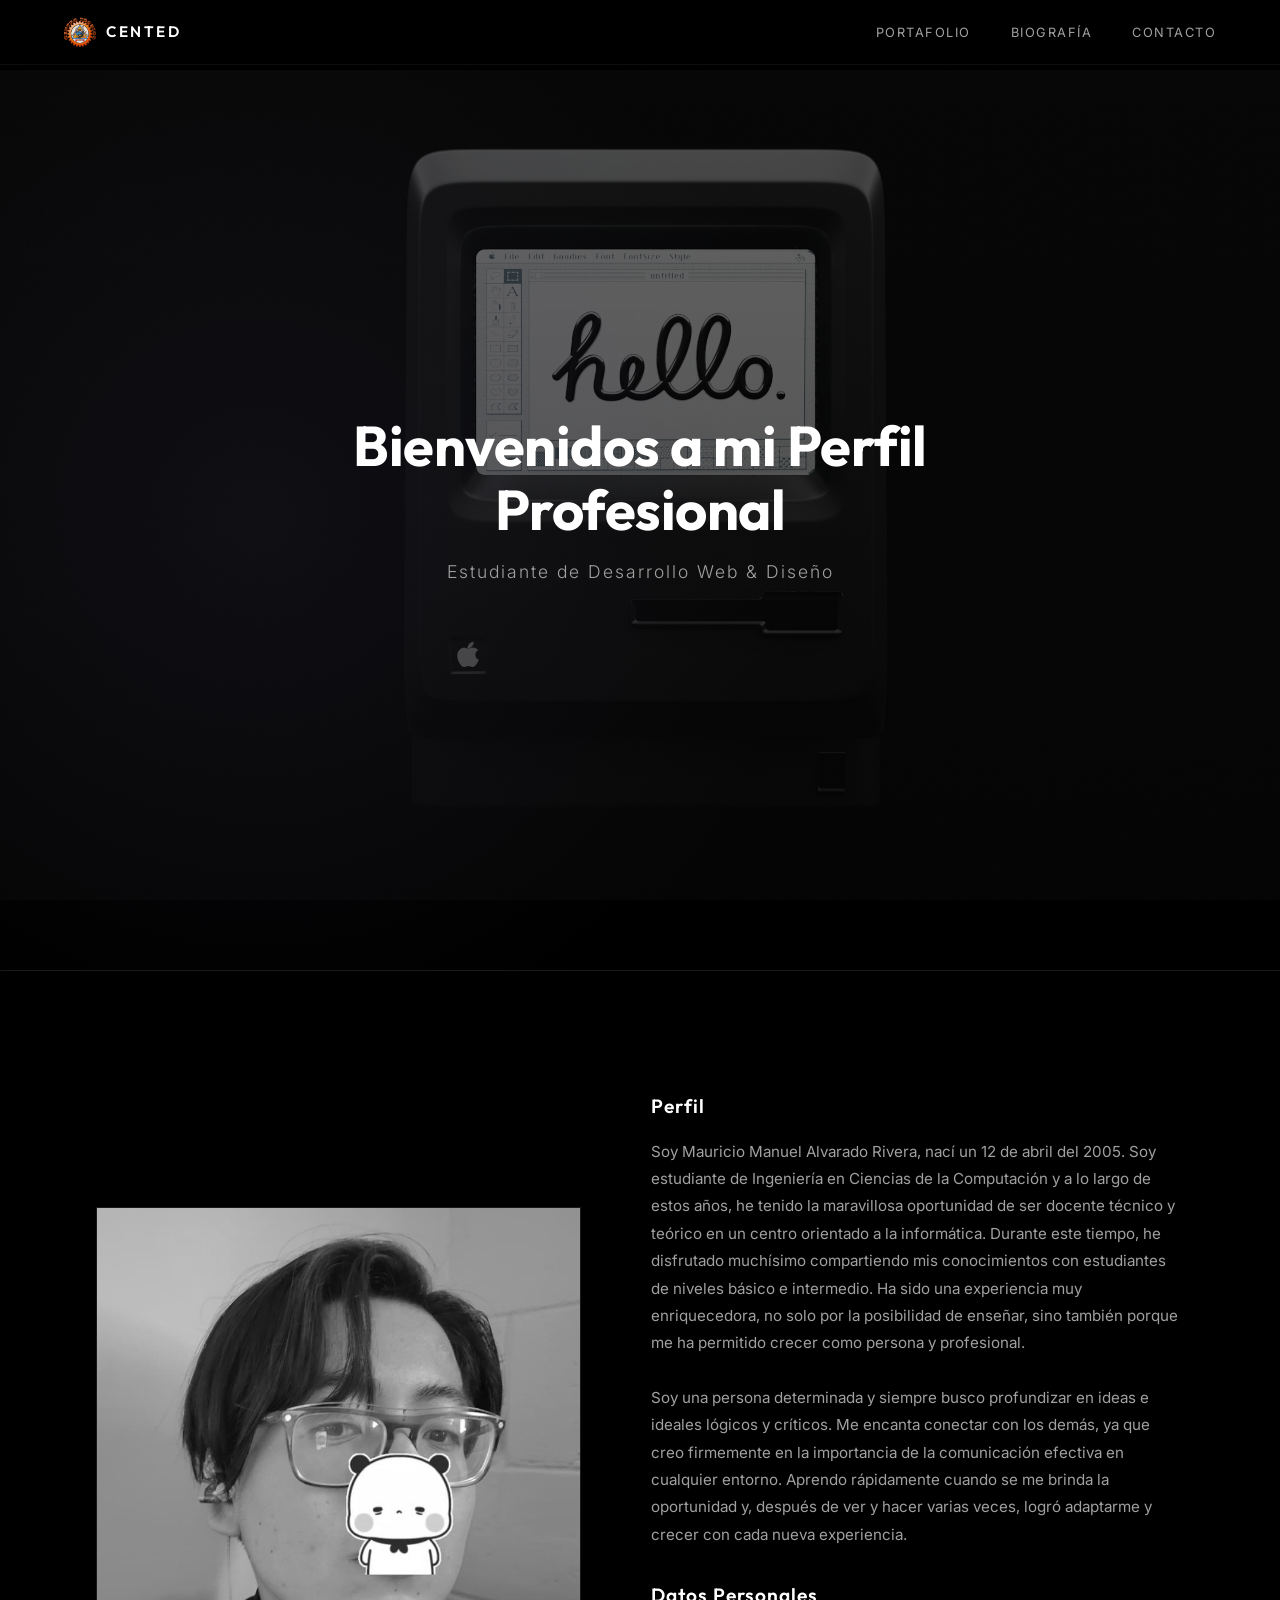
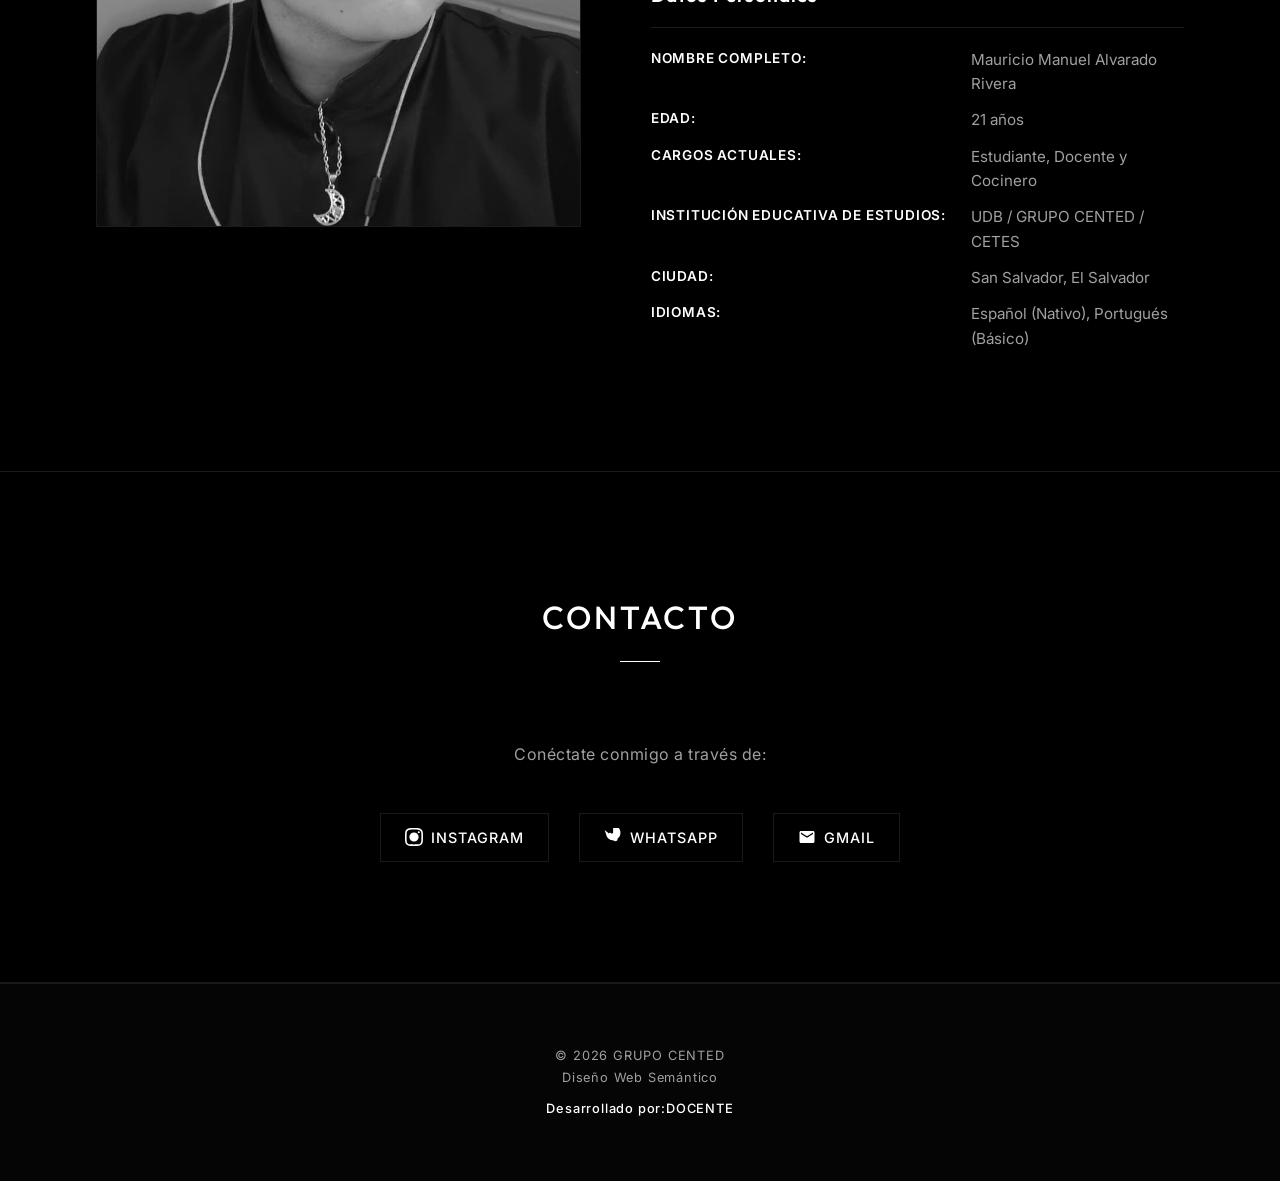
<file: DOCENTE/index.html>
<!doctype html>
<html lang="es">
  <head>
    <meta charset="UTF-8" />
    <meta name="viewport" content="width=device-width, initial-scale=1.0" />
    <title>Mi Biografía Profesional | Proyecto CENTED</title>
    <link rel="stylesheet" href="style.css" />
  </head>
  <body>
    <header class="main-header">
      <div class="header-container">
        <div class="logo-area">
          <img
            src="ITEMS-CENTED/NUEVO LOGO CENTED 2016 FORMATO PNG.png"
            alt="Logo Grupo CENTED"
            class="img-logo"
          />
          <span class="brand-name">CENTED</span>
        </div>

        <nav class="main-nav">
          <ul>
            <li><a href="#portafolio">Portafolio</a></li>
            <li><a href="#biografia">Biografía</a></li>
            <li><a href="#contacto">Contacto</a></li>
          </ul>
        </nav>
      </div>
    </header>

    <main class="main-content">
      <section id="portafolio" class="hero-section">
        <div class="hero-overlay"></div>
        <div class="hero-content">
          <center><div class="container">
            <article class="hero-text">
              <h1>Bienvenidos a mi Perfil Profesional</h1>
              <p class="subtitle">Estudiante de Desarrollo Web & Diseño</p>
            </article></center>
          </div>
        </div>
      </section>

      <section id="biografia" class="bio-section">
        <div class="container">
          <div class="bio-grid">
            <aside class="bio-photo">
              <img
                src="ITEMS-CENTED/mifoto2.jpg"
                alt="Fotografía Profesional del Estudiante"
                class="img-profile"
                data-scroll
              />
            </aside>

            <article class="bio-data" data-scroll>
              <h3>Perfil</h3>
              <p>
                Soy Mauricio Manuel Alvarado Rivera, nací un 12 de abril del 2005. Soy estudiante de Ingeniería en Ciencias de la Computación y a lo largo de estos años, he tenido la maravillosa oportunidad de ser docente técnico y teórico en un centro orientado a la informática. Durante este tiempo, 
                he disfrutado muchísimo compartiendo mis conocimientos con estudiantes de niveles básico e intermedio. Ha sido una experiencia muy enriquecedora, no solo por la posibilidad de enseñar, sino también porque me ha permitido crecer como persona y profesional.<br><br>Soy una persona determinada y siempre busco profundizar en ideas e ideales lógicos y críticos. Me encanta conectar con los demás, ya que creo firmemente en la importancia de la comunicación efectiva en cualquier entorno. Aprendo rápidamente cuando se me brinda la oportunidad y, después de ver y hacer varias veces, logró adaptarme y crecer con cada nueva experiencia.
              </p>

              <h3>Datos Personales</h3>
              <dl class="personal-info">
                <dt>Nombre Completo:</dt>
                <dd>Mauricio Manuel Alvarado Rivera</dd>
                <dt>Edad:</dt>
                <dd>21 años</dd>
                <dt>Cargos actuales:</dt>
                <dd>Estudiante, Docente y Cocinero</dd>

                <dt>Institución Educativa de estudios:</dt>
                <dd>UDB / GRUPO CENTED / CETES</dd>

                <dt>Ciudad:</dt>
                <dd>San Salvador, El Salvador</dd>

                <dt>Idiomas:</dt>
                <dd>Español (Nativo), Portugués (Básico)</dd>
              </dl>
            </article>
          </div>
        </div>
      </section>

      <section id="contacto" class="contact-section">
        <div class="container">
          <header class="section-header" data-scroll>
            <h2>Contacto</h2>
            <hr class="separator" />
          </header>

          <article class="contact-content" data-scroll>
            <p>Conéctate conmigo a través de:</p>
            <div class="social-links">
              <a
                href="https://www.instagram.com/wicho.alv2005/"
                target="_blank"
                rel="noopener noreferrer"
                class="social-link instagram"
              >
                <svg viewBox="0 0 24 24" width="20" height="20" fill="currentColor">
                  <path d="M12 2.163c3.204 0 3.584.012 4.85.07 3.252.148 4.771 1.691 4.919 4.919.058 1.266.07 1.646.07 4.85s-.012 3.584-.07 4.85c-.149 3.225-1.664 4.771-4.919 4.919-1.266.058-1.644.07-4.85.07-3.204 0-3.584-.012-4.849-.07-3.26-.149-4.771-1.699-4.919-4.92-.058-1.265-.07-1.644-.07-4.849 0-3.204.013-3.583.07-4.849.149-3.227 1.664-4.771 4.919-4.919 1.266-.057 1.645-.069 4.849-.069zm0-2.163c-3.259 0-3.667.014-4.947.072-4.358.2-6.78 2.618-6.98 6.98-.059 1.281-.073 1.689-.073 4.948 0 3.259.014 3.668.072 4.948.2 4.358 2.618 6.78 6.98 6.98 1.281.058 1.689.072 4.948.072 3.259 0 3.668-.014 4.948-.072 4.354-.2 6.782-2.618 6.979-6.98.059-1.28.073-1.689.073-4.948 0-3.259-.014-3.667-.072-4.947-.196-4.354-2.617-6.78-6.979-6.98-1.281-.059-1.69-.073-4.949-.073zM5.838 12a6.162 6.162 0 1 1 12.324 0 6.162 6.162 0 0 1-12.324 0zM12 16a4 4 0 1 1 0-8 4 4 0 0 1 0 8zm4.965-10.322a1.44 1.44 0 1 1 2.881.001 1.44 1.44 0 0 1-2.881-.001z"/>
                </svg>
                Instagram
              </a>
              <a
               href="https://wa.me/50376565020"
                target="_blank"
                rel="noopener noreferrer"
                class="social-link whatsapp"
              >
                <svg viewBox="0 0 24 24" width="20" height="20" fill="currentColor">
                  <path d="M17.472 14.382c-.297-.149-1.758-.867-2.03-.967-.272-.099-.471-.148-.67.15-.197.297-.767.966-.94 1.164-.173.199-.347.223-.644.075-.297-.15-1.255-.463-2.39-1.475-.883-.788-1.48-1.761-1.653-2.059-.173-.297-.018-.458.13-.606.134-.133.298-.347.446-.52.149-.174.198-.298.298-.497.099-.198.05-.371-.025-.52-.075-.149-.669-1.612-.916-2.207-.242-.579-.487-.5-.67-.51-.173-.008-.371-.01-.57-.01-.198 0-.52.074-.792.372-.272.297-1.04 1.016-1.04 2.479 0 1.462 1.065 2.875 1.213 3.074.149.198 2.096 3.2 5.076 4.487.709.306 1.262.489 1.694.625.712.227 1.36.195 1.871.118.571-.085 1.758-.719 2.006-1.413.248-.694.248-1.289.173-1.413-.074-.124-.272-.198-.57-.347m-5.421-7.403h-.004a9.87 9.87 0 00-4.783 1.14L.855 2.6l1.915 5.592a9.879 9.879 0 003.756 6.4 9.83 9.83 0 005.516 1.678h.005c5.47 0 9.905-4.432 9.915-9.896.001-2.632-.994-5.115-2.799-6.988-1.804-1.873-4.267-2.905-6.832-2.905"/>
                </svg>
                WhatsApp
              </a>
              <a
                href="mailto:mau.alv1101@gmail.com"
                class="social-link gmail"
              >
                <svg viewBox="0 0 24 24" width="20" height="20" fill="currentColor">
                  <path d="M20 4H4c-1.1 0-1.99.9-1.99 2L2 18c0 1.1.9 2 2 2h16c1.1 0 2-.9 2-2V6c0-1.1-.9-2-2-2zm0 4l-8 5-8-5V6l8 5 8-5v2z"/>
                </svg>
                Gmail
              </a>
            </div>
          </article>
        </div>
      </section>
    </main>

    <footer class="main-footer">
      <div class="container footer-container">
        <div class="footer-content">
          <p>&copy; 2026 GRUPO CENTED</p>
          <p>Diseño Web Semántico</p>
          <p class="developer">Desarrollado por:DOCENTE</p>
        </div>
      </div>
    </footer>

    <script src="script.js"></script>
  </body>
</html>
</file>
<file: DOCENTE/style.css>
/* ==========================================================================
   TIPOGRAFÍAS Y VARIABLES DE DISEÑO
   ========================================================================== */
@import url('https://fonts.googleapis.com/css2?family=Outfit:wght@300;400;500;600;700&family=Inter:wght@300;400;500;600&display=swap');

:root {
    --fondo-negro: #000000;
    --fondo-bloque: #0a0a0a;
    --texto-claro: #ffffff;
    --texto-gris: #a0a0a0;
    --texto-gris-oscuro: #6a6a6a;
    --lineas-division: #1a1a1a;
    --fuente-titulos: 'Outfit', sans-serif;
    --fuente-cuerpo: 'Inter', sans-serif;
    --transicion-suave: all 0.5s cubic-bezier(0.25, 0.46, 0.45, 0.94);
}

/* ==========================================================================
   RESET Y ESTILOS BASE
   ========================================================================== */
* {
    margin: 0;
    padding: 0;
    box-sizing: border-box;
}

html {
    scroll-behavior: smooth;
    background-color: var(--fondo-negro);
}

body {
    font-family: var(--fuente-cuerpo);
    background-color: var(--fondo-negro);
    color: var(--texto-claro);
    line-height: 1.6;
    -webkit-font-smoothing: antialiased;
    -moz-osx-font-smoothing: grayscale;
}

.container {
    width: 85%;
    max-width: 1100px;
    margin: 0 auto;
}

/* ==========================================================================
   HEADER - MINIMALISTA TRANSPARENTE
   ========================================================================== */
.main-header {
    position: fixed;
    top: 0;
    left: 0;
    width: 100%;
    z-index: 1000;
    background-color: rgba(0, 0, 0, 0.4);
    backdrop-filter: blur(8px);
    -webkit-backdrop-filter: blur(8px);
    border-bottom: 1px solid rgba(255, 255, 255, 0.05);
    transition: all 0.4s ease;
}

.header-container {
    display: flex;
    justify-content: space-between;
    align-items: center;
    padding: 1rem 5%;
}

/* Logo y Brand */
.logo-area {
    display: flex;
    align-items: center;
    gap: 10px;
}

.img-logo {
    height: 32px;
    width: auto;
    opacity: 0.9;
    transition: opacity 0.3s ease;
}

.brand-name {
    font-family: var(--fuente-titulos);
    font-weight: 600;
    font-size: 0.95rem;
    letter-spacing: 2.5px;
    color: var(--texto-claro);
    text-transform: uppercase;
}

/* Navegación */
.main-nav ul {
    display: flex;
    list-style: none;
    gap: 40px;
}

.main-nav a {
    text-decoration: none;
    color: var(--texto-gris);
    font-size: 0.8rem;
    font-weight: 400;
    text-transform: uppercase;
    letter-spacing: 1.5px;
    position: relative;
    padding: 6px 0;
    transition: color 0.3s ease;
}

.main-nav a::after {
    content: '';
    position: absolute;
    bottom: -2px;
    left: 0;
    width: 0;
    height: 1px;
    background-color: var(--texto-claro);
    transition: width 0.4s ease;
}

.main-nav a:hover {
    color: var(--texto-claro);
}

.main-nav a:hover::after {
    width: 100%;
}

/* ==========================================================================
   HERO SECTION - MINIMALISTA
   ========================================================================== */
.hero-section {
    height: 100vh;
    background-image: linear-gradient(rgba(0, 0, 0, 0.55), rgba(0, 0, 0, 0.7)), 
                      url('ITEMS-CENTED/fondoprincipal.jpg');
    background-size: cover;
    background-position: center;
    background-attachment: fixed;
    display: flex;
    align-items: center;
    justify-content: center;
    margin-top: 70px;
    position: relative;
    overflow: hidden;
}

.hero-overlay {
    position: absolute;
    top: 0;
    left: 0;
    width: 100%;
    height: 100%;
    background: radial-gradient(circle at 20% 50%, rgba(100, 100, 150, 0.1), transparent 50%);
    pointer-events: none;
}

.hero-content {
    position: relative;
    z-index: 10;
    width: 100%;
    height: 100%;
    display: flex;
    align-items: center;
    justify-content: center;
}

.hero-text {
    text-align: center;
    max-width: 700px;
    animation: fadeInUp 1s ease-out;
}

.hero-text h1 {
    font-family: var(--fuente-titulos);
    font-size: 3.5rem;
    font-weight: 700;
    letter-spacing: -0.5px;
    line-height: 1.15;
    margin-bottom: 1rem;
    color: var(--texto-claro);
    animation: slideDown 0.8s ease-out;
}

.hero-text .subtitle {
    font-size: 1.1rem;
    color: var(--texto-gris);
    font-weight: 300;
    letter-spacing: 2px;
    margin-bottom: 2.5rem;
    animation: fadeIn 1.2s ease-out;
}

/* Botón */
.btn-primary {
    display: inline-block;
    text-decoration: none;
    color: var(--fondo-negro);
    background-color: var(--texto-claro);
    padding: 0.85rem 2.5rem;
    font-size: 0.8rem;
    font-weight: 600;
    text-transform: uppercase;
    letter-spacing: 1.5px;
    border: 1px solid var(--texto-claro);
    transition: all 0.4s ease;
    cursor: pointer;
    animation: fadeIn 1.4s ease-out;
}

.btn-primary:hover {
    background-color: transparent;
    color: var(--texto-claro);
    transform: translateY(-2px);
    letter-spacing: 2px;
}

/* ==========================================================================
   SECCIONES COMUNES
   ========================================================================== */
.bio-section, .contact-section {
    padding: 120px 0;
    border-top: 1px solid var(--lineas-division);
}

.section-header {
    margin-bottom: 80px;
}

.section-header h2 {
    font-family: var(--fuente-titulos);
    font-size: 2rem;
    font-weight: 500;
    text-transform: uppercase;
    letter-spacing: 3px;
    text-align: center;
}

.separator {
    width: 40px;
    height: 1px;
    border: none;
    background-color: var(--texto-claro);
    margin: 18px auto 0;
}

/* ==========================================================================
   SECCIÓN BIOGRAFÍA
   ========================================================================== */
.bio-grid {
    display: grid;
    grid-template-columns: 1fr 1.1fr;
    gap: 70px;
    align-items: center;
}

.bio-photo {
    width: 100%;
}

.img-profile {
    width: 100%;
    height: auto;
    object-fit: cover;
    border: 1px solid var(--lineas-division);
    filter: grayscale(100%);
    transition: filter 0.6s ease;
}

.img-profile:hover {
    filter: grayscale(0%);
}

/* Bio Data */
.bio-data h3 {
    font-family: var(--fuente-titulos);
    font-size: 1.2rem;
    font-weight: 600;
    letter-spacing: 1px;
    margin-bottom: 1rem;
    margin-top: 2rem;
    color: var(--texto-claro);
}

.bio-data h3:first-child {
    margin-top: 0;
}

.bio-data p {
    color: var(--texto-gris);
    font-size: 0.95rem;
    margin-bottom: 2rem;
    line-height: 1.8;
}

/* Lista de datos */
.personal-info {
    display: grid;
    grid-template-columns: auto 1fr;
    gap: 12px 25px;
    border-top: 1px solid var(--lineas-division);
    padding-top: 20px;
}

.personal-info dt {
    font-weight: 600;
    color: var(--texto-claro);
    font-size: 0.85rem;
    text-transform: uppercase;
    letter-spacing: 0.8px;
}

.personal-info dd {
    color: var(--texto-gris);
    font-size: 0.95rem;
}

/* ==========================================================================
   SECCIÓN CONTACTO
   ========================================================================== */
.contact-section {
    border-bottom: 1px solid var(--lineas-division);
}

.contact-content {
    text-align: center;
}

.contact-content p {
    color: var(--texto-gris);
    font-size: 1rem;
    margin-bottom: 45px;
    letter-spacing: 0.5px;
}

.social-links {
    display: flex;
    justify-content: center;
    gap: 30px;
    flex-wrap: wrap;
}

.social-link {
    display: flex;
    align-items: center;
    gap: 8px;
    text-decoration: none;
    color: var(--texto-claro);
    font-size: 0.9rem;
    font-weight: 500;
    text-transform: uppercase;
    letter-spacing: 1px;
    padding: 12px 24px;
    border: 1px solid var(--lineas-division);
    transition: all 0.4s ease;
    position: relative;
    overflow: hidden;
}

.social-link::before {
    content: '';
    position: absolute;
    top: 0;
    left: -100%;
    width: 100%;
    height: 100%;
    background-color: var(--texto-claro);
    transition: left 0.4s ease;
    z-index: -1;
}

.social-link:hover {
    color: var(--fondo-negro);
    border-color: var(--texto-claro);
}

.social-link:hover::before {
    left: 0;
}

.social-link svg {
    width: 18px;
    height: 18px;
    flex-shrink: 0;
}

/* ==========================================================================
   FOOTER - MINIMALISTA
   ========================================================================== */
.main-footer {
    background-color: #050505;
    padding: 60px 0;
    border-top: 1px solid var(--lineas-division);
}

.footer-container {
    display: flex;
    flex-direction: column;
    align-items: center;
    gap: 15px;
    text-align: center;
}

.footer-content p {
    color: var(--texto-gris);
    font-size: 0.8rem;
    letter-spacing: 0.8px;
    margin: 2px 0;
}

.footer-content .developer {
    color: var(--texto-claro);
    font-size: 0.8rem;
    font-weight: 500;
    margin-top: 10px;
}

/* ==========================================================================
   ANIMACIONES
   ========================================================================== */
@keyframes fadeInUp {
    from {
        opacity: 0;
        transform: translateY(30px);
    }
    to {
        opacity: 1;
        transform: translateY(0);
    }
}

@keyframes slideDown {
    from {
        opacity: 0;
        transform: translateY(-20px);
    }
    to {
        opacity: 1;
        transform: translateY(0);
    }
}

@keyframes fadeIn {
    from {
        opacity: 0;
    }
    to {
        opacity: 1;
    }
}

@keyframes fadeInScroll {
    from {
        opacity: 0;
        transform: translateY(40px);
    }
    to {
        opacity: 1;
        transform: translateY(0);
    }
}

/* Aplicar animación a elementos con data-scroll */
[data-scroll] {
    opacity: 0;
    animation: fadeInScroll 0.8s ease-out forwards;
}

/* ==========================================================================
   RESPONSIVE DESIGN
   ========================================================================== */
@media (max-width: 900px) {
    .bio-grid {
        grid-template-columns: 1fr;
        gap: 50px;
    }

    .hero-text h1 {
        font-size: 2.5rem;
    }

    .header-container {
        padding: 0.8rem 3%;
    }

    .main-nav ul {
        gap: 25px;
    }

    .main-nav a {
        font-size: 0.75rem;
    }

    .section-header h2 {
        font-size: 1.6rem;
    }
}

@media (max-width: 600px) {
    .hero-text h1 {
        font-size: 1.8rem;
        margin-bottom: 0.8rem;
    }

    .hero-text .subtitle {
        font-size: 0.95rem;
        margin-bottom: 1.5rem;
    }

    .header-container {
        flex-direction: column;
        gap: 12px;
    }

    .main-nav ul {
        gap: 15px;
        flex-direction: column;
        text-align: center;
    }

    .social-links {
        gap: 12px;
        flex-direction: column;
    }

    .social-link {
        width: 100%;
        justify-content: center;
    }

    .personal-info {
        grid-template-columns: 1fr;
        gap: 8px;
    }

    .bio-data h3 {
        font-size: 1rem;
    }

    .container {
        width: 90%;
    }
}
</file>
